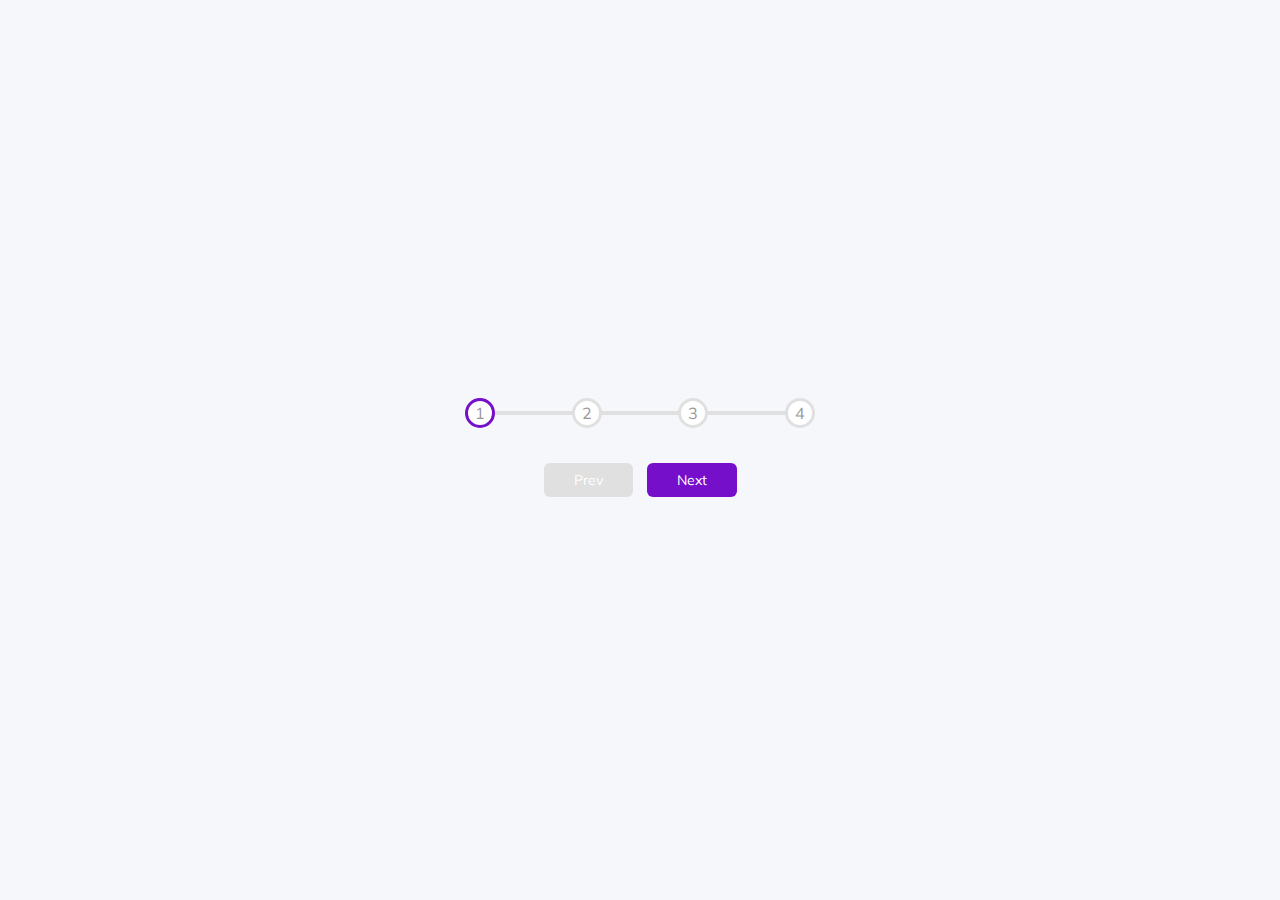
<file: Progression-Tracker/index.html>
<!DOCTYPE html>
<html lang="en">
  <head>
    <meta charset="UTF-8" />
    <meta name="viewport" content="width=device-width, initial-scale=1.0" />
    <link rel="stylesheet" href="style.css" />
    <title>Progression Tracker</title>
  </head>
  <body>
    <div class="container">
      <div class="progress-container">
        <div class="progress" id="progress"></div>
          <div class="circle active">1</div>
          <div class="circle">2</div>
          <div class="circle">3</div>
          <div class="circle">4</div>
        </div>

        <button class="btn" id="prev" disabled>Prev</button>
        <button class="btn" id="next" >Next</button>
    </div>
    <script src="script.js"></script>
  </body>
</html>
</file>
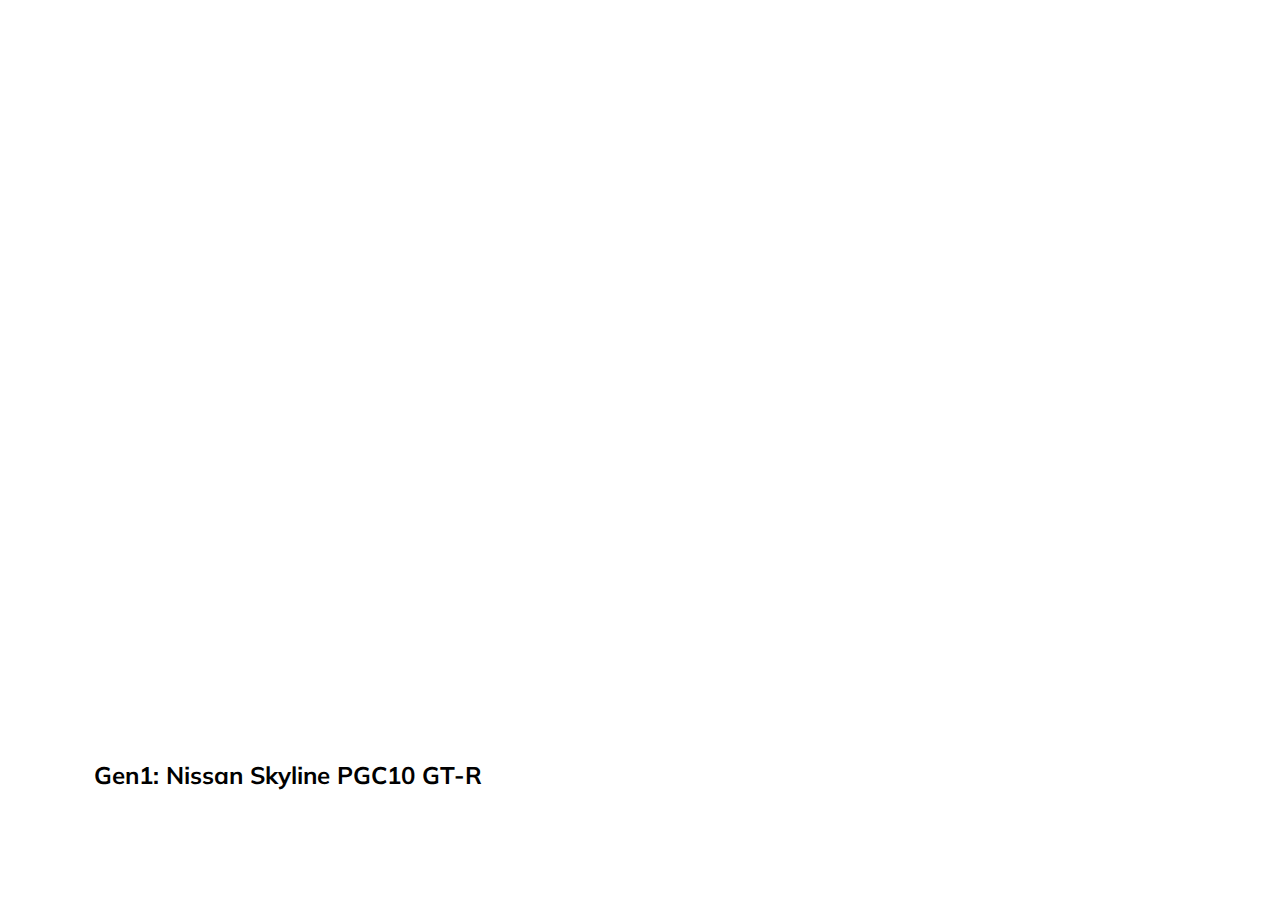
<file: The-Gens-of-the-Skyline-GTR/index.html>
<!DOCTYPE html>
<html lang="en">
  <head>
    <meta charset="UTF-8" />
    <meta name="viewport" content="width=device-width, initial-scale=1.0" />
    <link rel="stylesheet" href="style.css" />
    <title>The Generations of Skyline GT-R's</title>
  </head>
  
  <body>
    <div class="container">
      <div class="panel active" style="background-image: url('https://www.nissan-global.com/EN/HERITAGE/img/modelDetail/423/image01.jpg')">
        <h3>Gen1: Nissan Skyline PGC10 GT-R </h3>
      </div>
      <div class="panel" style="background-image: url('https://www.nissan-global.com/EN/HERITAGE/img/modelDetail/069/image01.jpg')">
        <h3>Gen2: Nissan Skyline KPG110 GT-R </h3>
      </div>
      <div class="panel" style="background-image: url('https://www.nissan-global.com/EN/HERITAGE/img/modelDetail/210/image01.jpg')">
        <h3>Gen3: Nissan Skyline R32 GT-R </h3>
      </div>
      <div class="panel" style="background-image: url('https://www.nissan-global.com/EN/HERITAGE/img/modelDetail/211/image01.jpg')">
        <h3>Gen4: Nissan Skyline R33 GT-R V-Spec</h3>
      </div>
      <div class="panel" style="background-image: url('https://www.nissan-global.com/EN/HERITAGE/img/modelDetail/280/image01.jpg')">
        <h3>Gen5: Nissan Skyline R34 GT-R V-Spec</h3>
      </div>
    </div>

    <script src="script.js"></script>
  </body>
</html>
</file>
<file: Progression-Tracker/style.css>
@import url('https://fonts.googleapis.com/css?family=Muli&display=swap');

:root {
  --line-border-fill: #760fca;
  --line-border-empty: #e0e0e0;
}

* {
  box-sizing: border-box;
}

body {
  background-color: #f6f7fb;
  font-family: 'Muli', sans-serif;
  display: flex;
  align-items: center;
  justify-content: center;
  height: 100vh;
  overflow: hidden;
  margin: 0;
}

.container {
  text-align: center;
}

.progress-container{
  display: flex;
  justify-content: space-between;
  position: relative;
  margin-bottom: 30px;
  width: 350px;
}

.progress-container::before {
  content: '';
  background-color: var(--line-border-empty);
  position: absolute;
  top: 50%;
  left: 0;
  transform: translateY(-50%);
  height: 4px;
  width: 100%;
  z-index: -1;
}

.progress {
  background-color: var(--line-border-fill);
  position: absolute;
  top: 50%;
  left: 0;
  transform: translateY(-50%);
  height: 4px;
  width: 0%;
  z-index: -1;
  transition: .4s ease;
}

.circle {
  background-color: #fff;
  color: #999;
  border-radius: 50%;
  height: 30px;
  width: 30px;
  display: flex;
  align-items: center;
  justify-content: center;
  border: 3px solid var(--line-border-empty);
  transition: .4s ease;
}

.circle.active {
border-color: var(--line-border-fill);
}

.btn {
  background-color: var(--line-border-fill);
  color: #fff;
  border: 0;
  border-radius: 6px;
  cursor: pointer;
  font-family: inherit;
  padding: 8px 30px;
  margin: 5px;
  font-size: 14px;
  }

  .btn:active{
    transform: scale(.95);
  }

  .btn:focus{
    outline: 0;
  }

  .btn:disabled {
    background-color: var(--line-border-empty);
    cursor: not-allowed;
  }
</file>
<file: The-Gens-of-the-Skyline-GTR/style.css>
@import url('https://fonts.googleapis.com/css?family=Muli&display=swap');

* {
  box-sizing: border-box;
}

body {
  font-family: 'Muli', sans-serif;
  display: flex;
  flex-direction: column;
  align-items: center;
  justify-content: center;
  height: 100vh;
  overflow: hidden;
  margin: 0;
}

.container{
  display: flex;
  width: 90vw;
}

.panel{
  background-size: auto 100%;
  background-position: center;
  background-repeat: no-repeat;
  height: 80vh;
  border-radius: 50px;
  color: rgb(0, 0, 0);
  cursor: pointer;
  flex: 0.5;
  margin: 10px;
  position: relative;
  transition: flex 0.7s ease-in;
}

.panel h3{
  font-size: 24px;
  position: absolute;
  bottom: 20px;
  left: 20px;
  margin: 0;
  opacity: 0;
}

.panel.active{
flex: 2.9;
}

.panel.active h3{
opacity: 1;
transition: opacity 0.3s ease-in 0.4s;
}

@media(max-width: 480px) {
  .container {
    width: 100vw;
  }

  .panel:nth-of-type(4), 
  .panel:nth-of-type(5) {
    display: none;
  }
}
</file>
